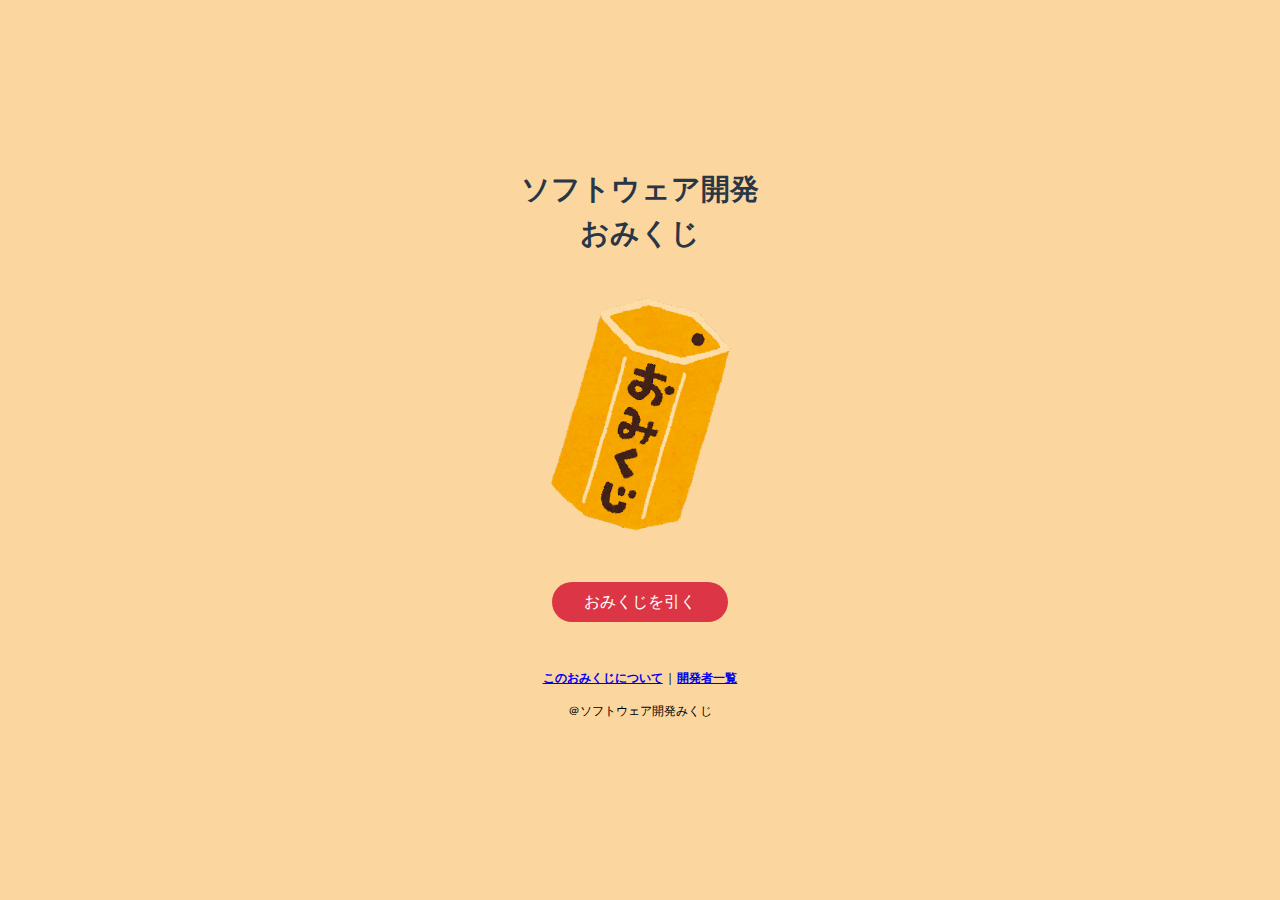
<file: index.html>
<!DOCTYPE html>
<html lang="ja">

<head>
  <meta charset="UTF-8">
  <meta name="keywords" content="">
  <meta name="description" content="">
  <meta name="viewport" content="width=device-width, initial-scale=1.0">
  <title>おみくじアプリ</title>
  <link rel="stylesheet" href="style.css">
</head>

<body>
  <main id="main">
    <header>
      <h1>ソフトウェア開発</h1>
      <h2>おみくじ</h2>
    </header>
    <section>
      <div class="section1">
        <a id="btn">おみくじを引く</a>
      </div>
      <div class="section2">
        <img class="img1" src="image/Omikuji.png" alt="おみくじイメージ画像">
      </div>
      <div id="result">
        <a href="page/page1.html">大吉</a>
        <a href="page/page2.html">中吉</a>
        <a href="page/page3.html">小吉</a>
        <a href="page/page4.html">末吉</a>
      </div>
      <div id="result"></div>
    </section>
    <footer>
      <div class="info">
        <a href="others/about.html">
          <p>このおみくじについて</p>
        </a>
        <p>|</p>
        <a href="others/developer.html">
          <p>開発者一覧</p>
        </a>
      </div>
      <p>＠ソフトウェア開発みくじ</p>
    </footer>
  </main>
</body>
<script src="main.js"></script>

</html>
</file>
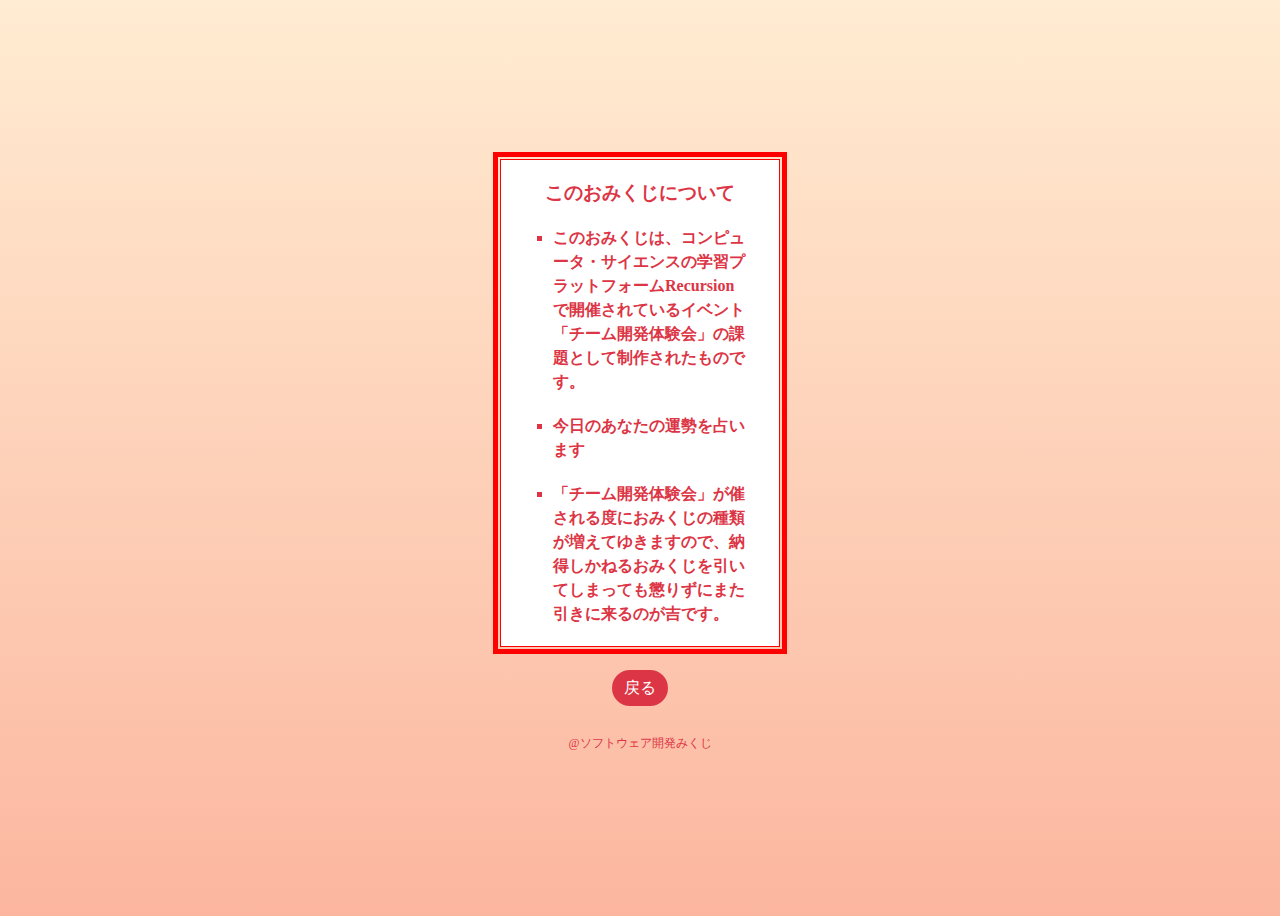
<file: about.html>
<!DOCTYPE html>
<html lang="ja">
<head>
  <meta charset="UTF-8">
  <meta name="viewport" content="width=device-width, initial-scale=1.0">
  <title>このおみくじについて</title>
  <link rel="stylesheet" href="about.css">
</head>
<body>
  <div>
    <main>
      <div class="content">
        <h3>このおみくじについて</h3>
        <ul class="about">
          <li>このおみくじは、コンピュータ・サイエンスの学習プラットフォームRecursionで開催されているイベント「チーム開発体験会」の課題として制作されたものです。</li>
          <li>今日のあなたの運勢を占います</li>
          <li>「チーム開発体験会」が催される度におみくじの種類が増えてゆきますので、納得しかねるおみくじを引いてしまっても懲りずにまた引きに来るのが吉です。</li>
        </ul>
      </div>
      <a href="index.html">
        <button>戻る</button>
      </a>
    </main>
    <footer>
      <p>@ソフトウェア開発みくじ</p>
    </footer>
  </div>
</body>
</html>
</file>
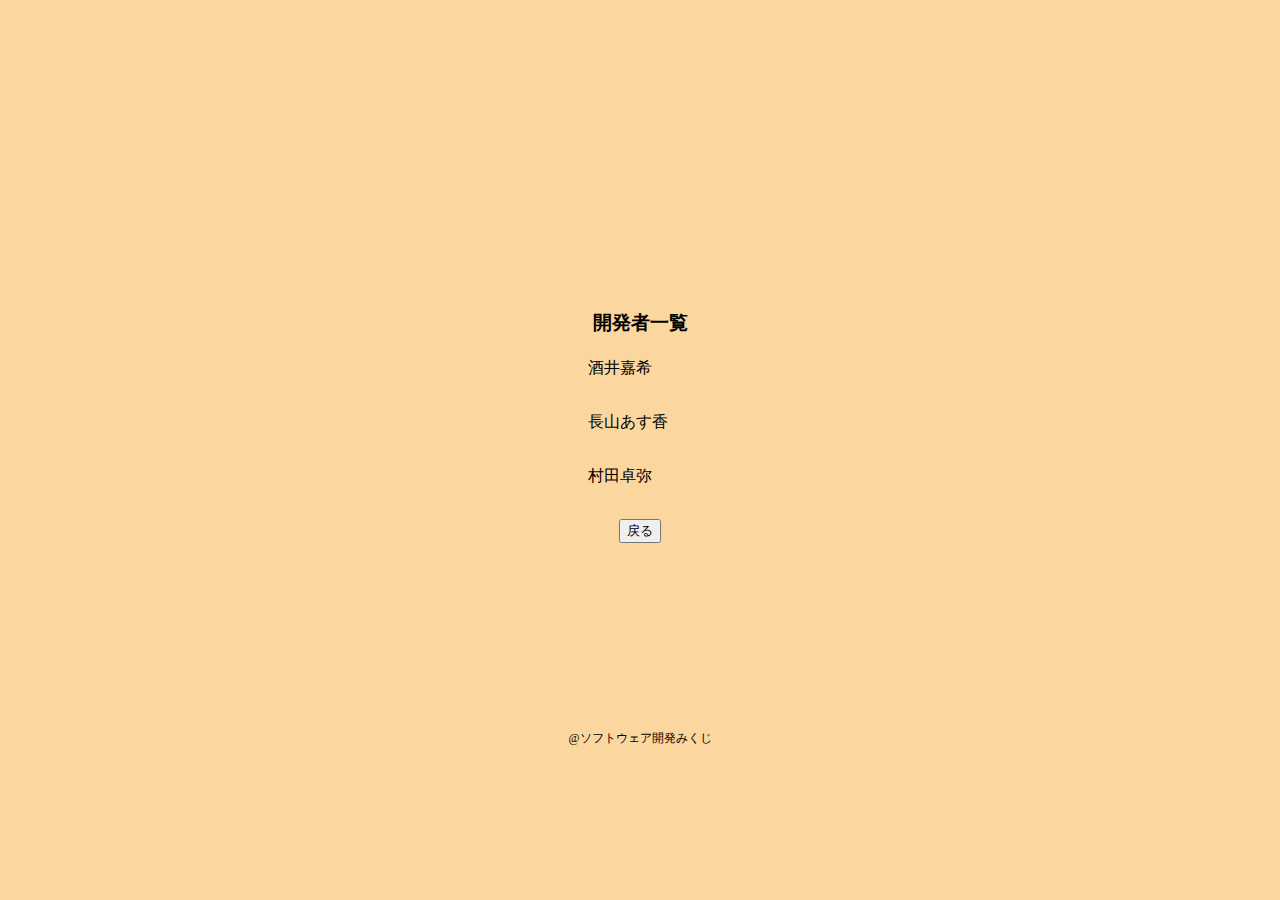
<file: developer.html>
<!DOCTYPE html>
<html lang="ja">
<head>
  <meta charset="UTF-8">
  <meta name="viewport" content="width=device-width, initial-scale=1.0">
  <title>開発者一覧</title>
  <link rel="stylesheet" href="style.css">
</head>
<div>
  <main>
    <div class="content">
      <h3>開発者一覧</h3>
      <ul class="list">
        <li>酒井嘉希</li>
        <li>長山あす香</li>
        <li>村田卓弥</li>
      </ul>
    </div>
    <a href="index.html">
      <button>戻る</button>
    </a>
  </main>
  <footer>
    <p>@ソフトウェア開発みくじ</p>
  </footer>
</div>
</html>
</file>
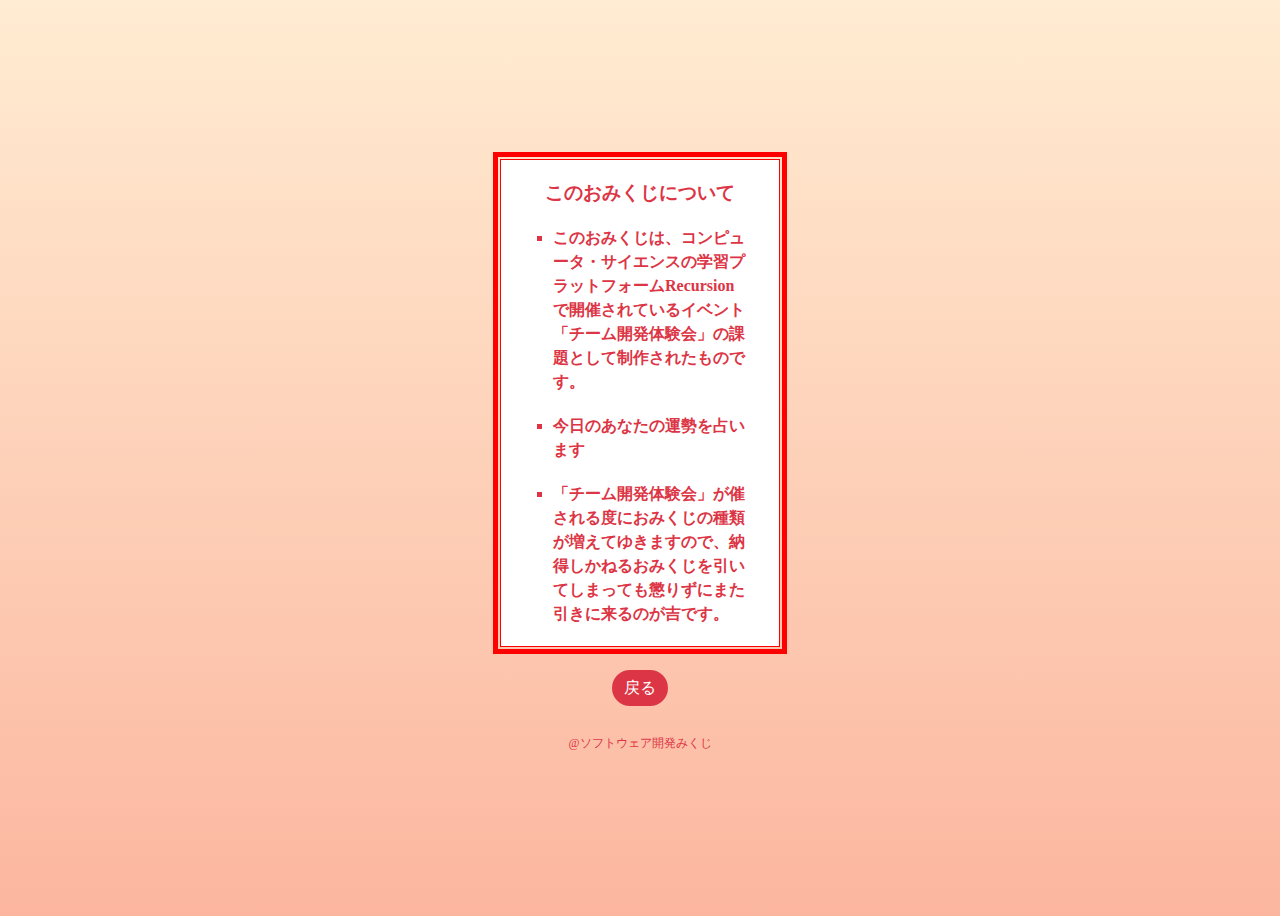
<file: others/about.html>
<!DOCTYPE html>
<html lang="ja">
<head>
  <meta charset="UTF-8">
  <meta name="viewport" content="width=device-width, initial-scale=1.0">
  <title>このおみくじについて</title>
  <link rel="stylesheet" href="about.css">
</head>
<body>
  <div>
    <main>
      <div class="content">
        <h3>このおみくじについて</h3>
        <ul class="about">
          <li>このおみくじは、コンピュータ・サイエンスの学習プラットフォームRecursionで開催されているイベント「チーム開発体験会」の課題として制作されたものです。</li>
          <li>今日のあなたの運勢を占います</li>
          <li>「チーム開発体験会」が催される度におみくじの種類が増えてゆきますので、納得しかねるおみくじを引いてしまっても懲りずにまた引きに来るのが吉です。</li>
        </ul>
      </div>
      <a href="#" onclick="history.back(-1);return false;">
        <button>戻る</button>
      </a>
    </main>
    <footer>
      <p>@ソフトウェア開発みくじ</p>
    </footer>
  </div>
</body>
</html>
</file>
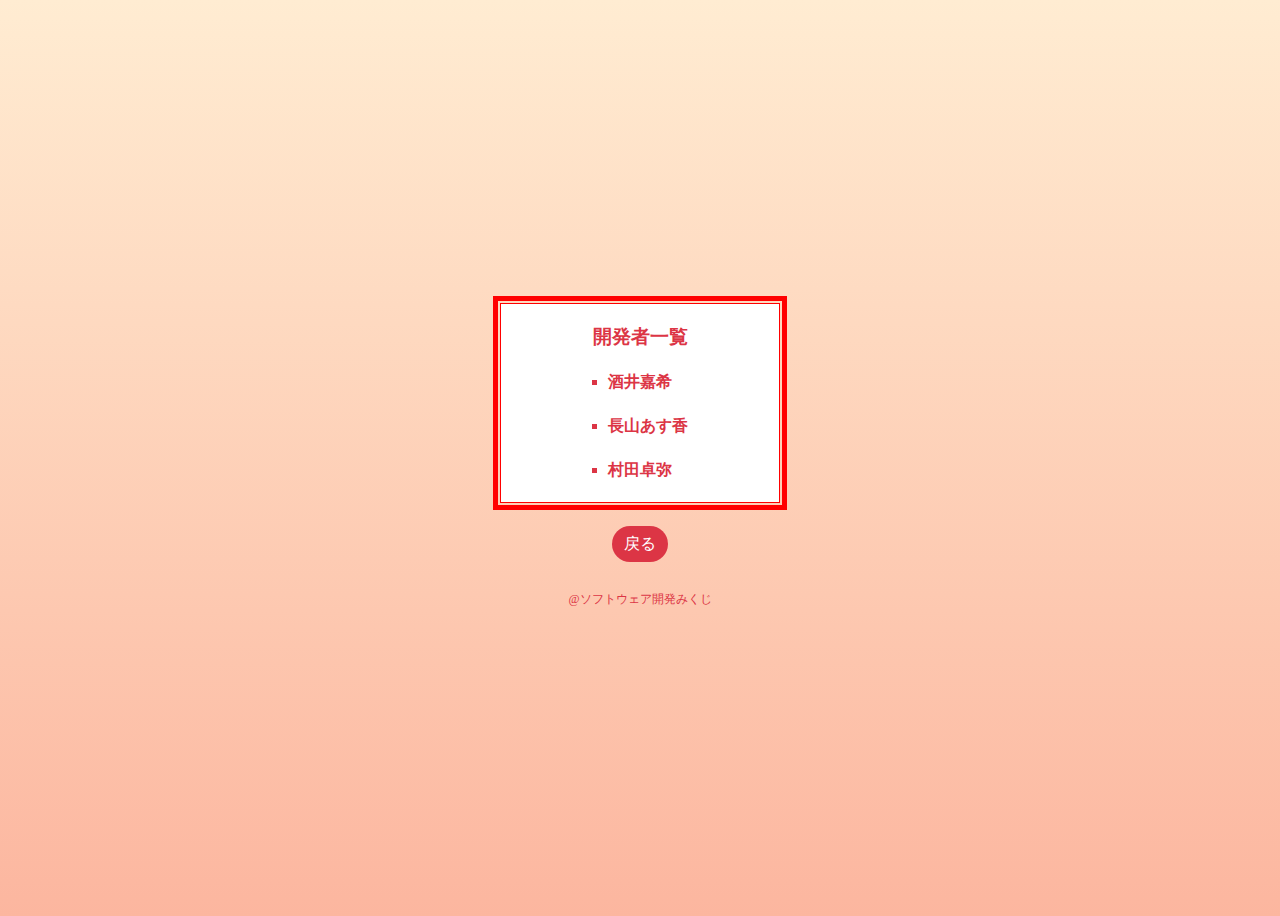
<file: others/developer.html>
<!DOCTYPE html>
<html lang="ja">
<head>
  <meta charset="UTF-8">
  <meta name="viewport" content="width=device-width, initial-scale=1.0">
  <title>開発者一覧</title>
  <link rel="stylesheet" href="developer.css">
</head>
<div>
  <main>
    <div class="content">
      <h3>開発者一覧</h3>
      <ul class="list">
        <li>酒井嘉希</li>
        <li>長山あす香</li>
        <li>村田卓弥</li>
      </ul>
    </div>
    <a href="#" onclick="history.back(-1);return false;">
      <button>戻る</button>
    </a>
  </main>
  <footer>
    <p>@ソフトウェア開発みくじ</p>
  </footer>
</div>
</html>
</file>
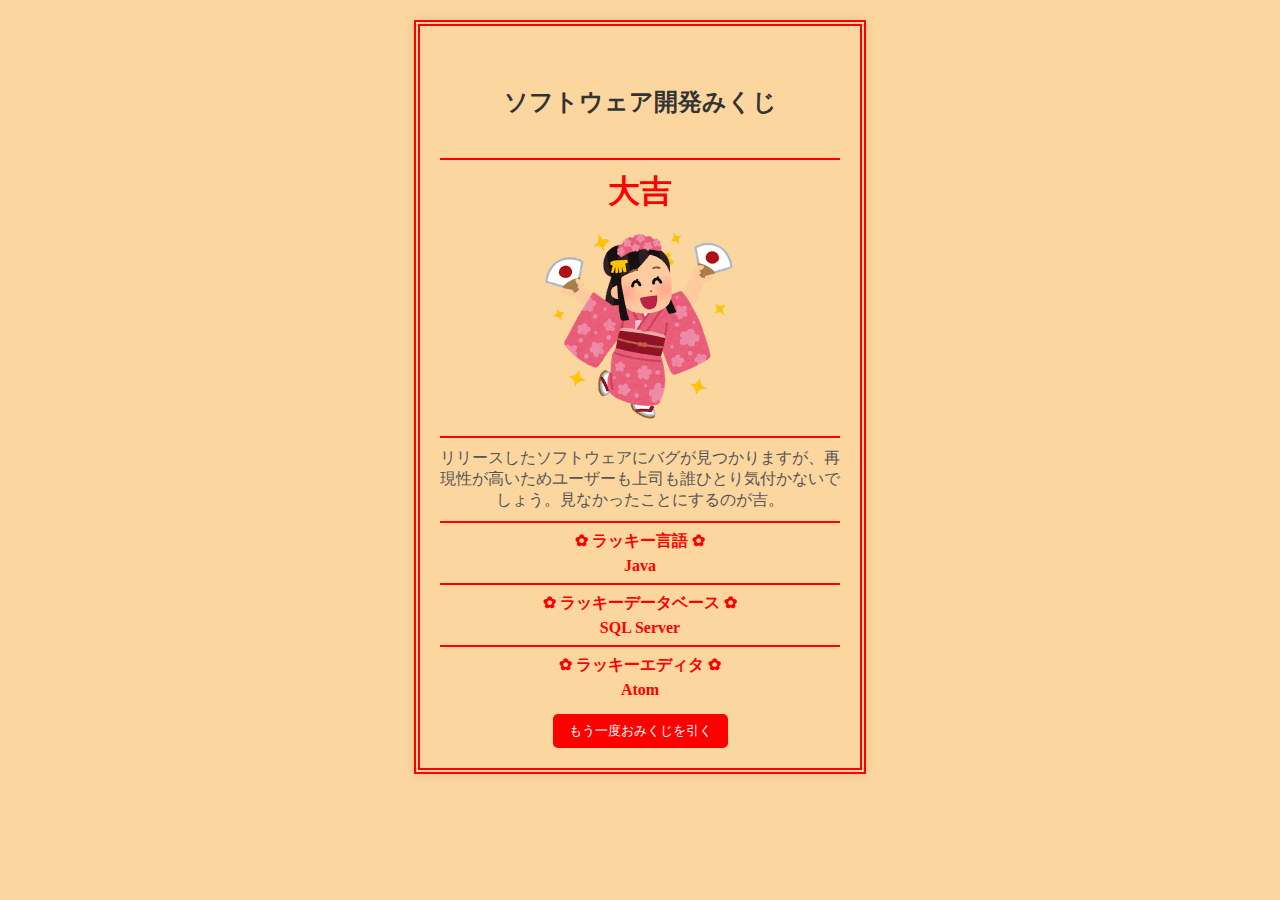
<file: page/page1.html>
<!DOCTYPE html>
<html lang="ja">

<head>
  <meta charset="UTF-8">
  <meta name="keywords" content="">
  <meta name="description" content="">
  <meta name="viewport" content="width=device-width, initial-scale=1.0">
  <title>おみくじアプリ</title>
  <link rel="stylesheet" href="page.css">
</head>
<body>
  <div class="omikuji-page" id="page1">
    <h5 class="omikuji-title">ソフトウェア開発みくじ</h5>
    <hr class="red-line">
    <h1 class="fortune-text" id="fortune-text">大吉</h1>
    <img class="picture" src="image/dance_yorokobi_mai_woman.png">
    <hr class="red-line">
    <p class="fortune-explanation" id="fortune-explanation">
      リリースしたソフトウェアにバグが見つかりますが、再現性が高いためユーザーも上司も誰ひとり気付かないでしょう。見なかったことにするのが吉。</p>
    <hr class="red-line">
    <p class="lucky-language">✿ ラッキー言語 ✿</p>
    <p class="lucky-language" id="lucky-language">Java</p>
    <hr class="red-line">
    <p class="lucky-database">✿ ラッキーデータベース ✿</p>
    <p class="lucky-database" id="lucky-database">SQL Server</p>
    <hr class="red-line">
    <p class="lucky-editor">✿ ラッキーエディタ ✿</p>
    <p class="lucky-editor" id="lucky-editor">Atom</p>
    <button id="repeat-omikuji" onclick="history.back(-1);return false;">もう一度おみくじを引く</button>
  </div>
</body>
</file>
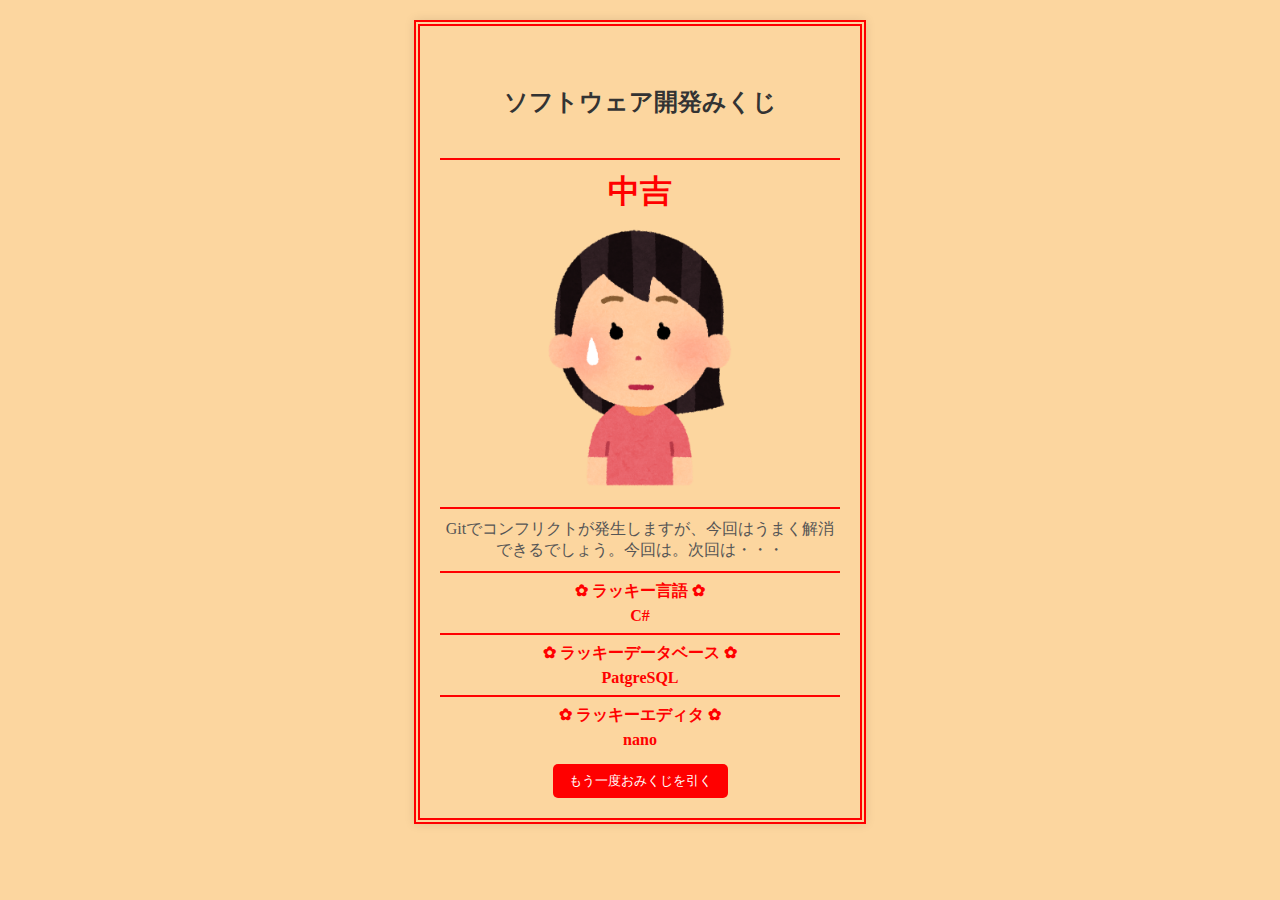
<file: page/page2.html>
<!DOCTYPE html>
<html lang="ja">

<head>
  <meta charset="UTF-8">
  <meta name="keywords" content="">
  <meta name="description" content="">
  <meta name="viewport" content="width=device-width, initial-scale=1.0">
  <title>おみくじアプリ</title>
  <link rel="stylesheet" href="page.css">
</head>
<body>
  <div class="omikuji-page" id="page2">
    <h5 class="omikuji-title">ソフトウェア開発みくじ</h5>
    <hr class="red-line">
    <h1 class="fortune-text" id="fortune-text">中吉</h1>
    <img class="picture" src="image/necchusyou_face_girl2.png">
    <hr class="red-line">
    <p class="fortune-explanation" id="fortune-explanation">Gitでコンフリクトが発生しますが、今回はうまく解消できるでしょう。今回は。次回は・・・</p>
    <hr class="red-line">
    <p class="lucky-language">✿ ラッキー言語 ✿</p>
    <p class="lucky-language" id="lucky-language">C#</p>
    <hr class="red-line">
    <p class="lucky-database">✿ ラッキーデータベース ✿</p>
    <p class="lucky-database" id="lucky-database">PatgreSQL</p>
    <hr class="red-line">
    <p class="lucky-editor">✿ ラッキーエディタ ✿</p>
    <p class="lucky-editor" id="lucky-editor">nano</p>
    <button id="repeat-omikuji" onclick="history.back(-1);return false;">もう一度おみくじを引く</button>
  </div>
</body>
</file>
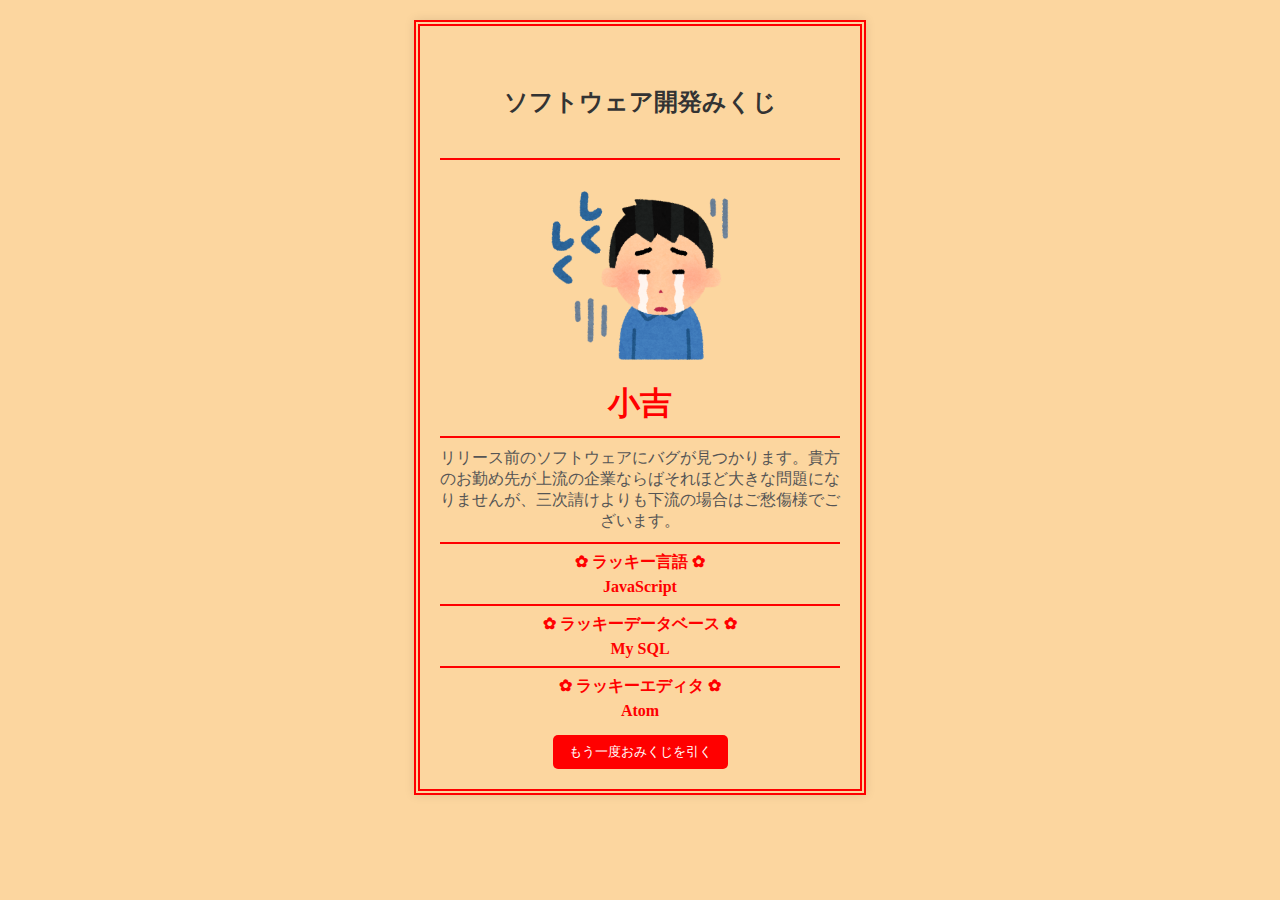
<file: page/page3.html>
<!DOCTYPE html>
<html lang="ja">

<head>
  <meta charset="UTF-8">
  <meta name="keywords" content="">
  <meta name="description" content="">
  <meta name="viewport" content="width=device-width, initial-scale=1.0">
  <title>おみくじアプリ</title>
  <link rel="stylesheet" href="page.css">
</head>
<body>
  <div class="omikuji-page" id="page3">
    <h5 class="omikuji-title">ソフトウェア開発みくじ</h5>
    <hr class="red-line">
    <img class="picture" src="image/hyoujou_text_man_shikushiku.png">
    <h1 class="fortune-text" id="fortune-text">小吉</h1>
    <hr class="red-line">
    <p class="fortune-explanation" id="fortune-explanation">
      リリース前のソフトウェアにバグが見つかります。貴方のお勤め先が上流の企業ならばそれほど大きな問題になりませんが、三次請けよりも下流の場合はご愁傷様でございます。</p>
    <hr class="red-line">
    <p class="lucky-language">✿ ラッキー言語 ✿</p>
    <p class="lucky-language" id="lucky-language">JavaScript</p>
    <hr class="red-line">
    <p class="lucky-database">✿ ラッキーデータベース ✿</p>
    <p class="lucky-database" id="lucky-database">My SQL</p>
    <hr class="red-line">
    <p class="lucky-editor">✿ ラッキーエディタ ✿</p>
    <p class="lucky-editor" id="lucky-editor">Atom</p>
    <button id="repeat-omikuji" onclick="history.back(-1);return false;">もう一度おみくじを引く</button>
  </div>
</body>
</file>
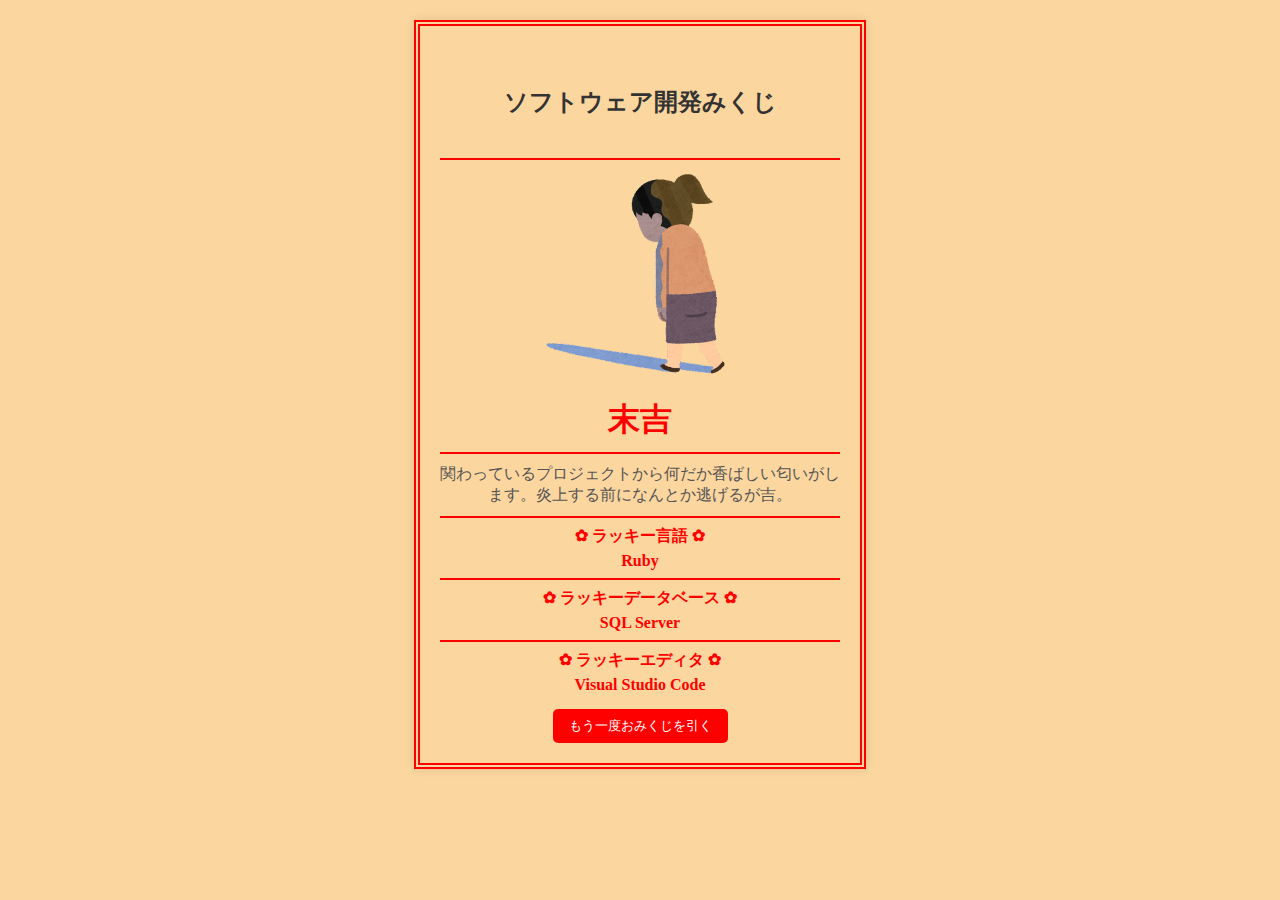
<file: page/page4.html>
<!DOCTYPE html>
<html lang="ja">

<head>
  <meta charset="UTF-8">
  <meta name="keywords" content="">
  <meta name="description" content="">
  <meta name="viewport" content="width=device-width, initial-scale=1.0">
  <title>おみくじアプリ</title>
  <link rel="stylesheet" href="page.css">
</head>
<body>
  <div class="omikuji-page" id="page4">
    <h5 class="omikuji-title">ソフトウェア開発みくじ</h5>
    <hr class="red-line">
    <img class="picture" src="image/tobotobo_aruku_woman.png">
    <h1 class="fortune-text" id="fortune-text">末吉</h1>
    <hr class="red-line">
    <p class="fortune-explanation" id="fortune-explanation">関わっているプロジェクトから何だか香ばしい匂いがします。炎上する前になんとか逃げるが吉。</p>
    <hr class="red-line">
    <p class="lucky-language">✿ ラッキー言語 ✿</p>
    <p class="lucky-language" id="lucky-language">Ruby</p>
    <hr class="red-line">
    <p class="lucky-database">✿ ラッキーデータベース ✿</p>
    <p class="lucky-database" id="lucky-database">SQL Server</p>
    <hr class="red-line">
    <p class="lucky-editor">✿ ラッキーエディタ ✿</p>
    <p class="lucky-editor" id="lucky-editor">Visual Studio Code</p>
    <button id="repeat-omikuji" onclick="history.back(-1);return false;">もう一度おみくじを引く</button>
  </div>
</body>
</file>
<file: style.css>
body {
    height: 100vh;
    display: flex;
    justify-content: center;
    align-items: center;
    text-align: center;
    font-family: 'Yuji Syuku', serif;
    line-height: 1.5;
    background-color: #fcd69f;
    margin: 0;
}

main {
    margin: 0 auto;
    width: 50%;
    padding-top: 150px;
    padding-bottom: 150px;
}

header {
    text-align: center;
}

h1,
h2 {
    margin: 0 auto;
    font-size: calc(1rem + 1vw);
    font-family: 'Yuji Syuku', serif;
    color: #293646;
}

section {
    display: flex;
    justify-content: center;
    flex-direction: column-reverse;
    align-items: center;
}

.section1 a {
    color: white;
    font-family: 'Yuji Syuku', serif;
    position: relative;
    display: inline-block;
    padding: 0.5rem 2rem;
    cursor: pointer;
    background-color: #dc3545;
    list-style: none;
    text-decoration: none;
    border-radius: 100vh;
}

.section1 a:hover {
    background-color: #487e02;
}

.section1:hover + .section2 {
    animation: shake 0.4s ease;
}

@keyframes shake {
    0% {transform: rotate(0);}
    16% {transform: rotate(12deg);}
    32% {transform: rotate(-10deg);}
    48% {transform: rotate(8deg);}
    64% {transform: rotate(-6deg);}
    80% {transform: rotate(4deg);}
    96% {transform: rotate(-2deg);}
    100% {transform: rotate(0deg);}
}


footer {
    padding-top: 2em;
    text-align: center;
}

.footer1 {
    display: inline-block;
}

.img1 {
    padding-top: 2.5em;
    padding-bottom: 2.5em;
    height: 15rem;
}

ul {
    margin: 0 auto;
    padding: 0;
}

li:nth-child(1) {
    list-style: none;
    text-decoration: none;
    float: left;
    font-family: 'Yuji Syuku', serif;
    padding-bottom: 30px;
}

li:nth-child(2) {
    list-style: none;
    text-decoration: none;
    float: left;
    color: black;
    font-family: 'Yuji Syuku', serif;
    padding-bottom: 30px;
}

li:nth-child(3) {
    list-style: none;
    text-decoration: none;
    float: left;
    font-family: 'Yuji Syuku', serif;
    padding-bottom: 30px;
}

li:nth-child(4) {
    list-style: none;
    padding: 0;
    clear: both;
    font-size: 0.8em;
    color: black;
    font-family: 'Yuji Syuku', serif;
}

.footer1 p:nth-child(1) {
    margin: 0;
    padding: 0 1em 0 1em;
}

.footer1 a:nth-child(1) {
    text-decoration: none;
    font-size: 0.8em;
    color: black;
    font-family: 'Yuji Syuku', serif;
}

#btn2 {
    cursor: pointer;
}

#result {
    display: none;
}



.container {
    display: flex;
    flex-flow: column;
    align-items: center;
}

footer {
    font-size: 12px;
}

.info {
    display: flex;
    justify-content: center;
    font-weight: bold;
    margin-top: 20px;
}

.info p {
    margin: 3px;
}
</file>
<file: about.css>
* {
  box-sizing: border-box;
  text-decoration: none;
  color: #dc3545;
}

body {
  height: 100vh;
  display: flex;
  justify-content: center;
  align-items: center;
  text-align: center;
  font-family: 'Yuji Syuku', serif;
  line-height: 1.5;

  background-image: linear-gradient(to bottom, #ffecd2 0%, #fcb69f 100%);
}

h1 {
  font-size: 29px;
}

.top-img img {
  width: 70%;
}

button {
  all: unset;
  background: #dc3545;
  border-radius: 50px;
  color: #fff;
  text-align: center;
  padding: 6px 12px;
  margin: 16px 0;
}
button:hover {
  background-color: #af2735;
}
/* =========================== */
footer {
  font-size: 12px;
}
.info {
  display: flex;
  justify-content: center;
  font-weight: bold;
  margin-top: 20px;
}
.info p {
  margin: 3px;
}
/* ============================ */

#omikuzi {
  display: none;
  position: fixed;
  z-index: 1;
  top: 5%;
  width: 280px;
  overflow: auto;
  background-color: #fff;
  padding: 2% 1%;

  left: 50%; /* 中央に配置するために追加 */
  transform: translateX(-50%); /* 中央に配置するために追加 */
  max-height: 90vh; /* 最大の高さを設定 */
  overflow-y: auto; /* 縦方向にスクロール可能にする */

  border: solid 1px #ff0000;
	outline: solid 5px #ff0000;
	outline-offset: 2px;
	/* margin: 7% 0; */
}

.line {
  border-top: 1px solid #dc3545;
  margin: 0 auto;
}

.title {
  font-size: 70px;
  margin: 10px 0;
  font-weight: bold;
}
.lucky-text {
  width: 80%;
  margin: 20px auto;
}

#comment {
  width: 95%;
  margin: 15px auto;
}

/* ============ */
.content {
  border: solid 1px #ff0000;
	outline: solid 5px #ff0000;
	outline-offset: 2px;
	margin: 7px;
  padding: 0 20px;
  width: 280px;
  background-color: #fff;
  font-weight: bold;
}

.content ul {
  list-style: square; 
  text-align: left;
  padding-left: 18px;
  margin: auto;
}
.content li {
  margin: 10px 0;
  padding-bottom: 10px;
}
.about {
  width: 210px;
}
.list {
  width: 100px;
  margin: auto;
}
</file>
<file: others/about.css>
* {
  box-sizing: border-box;
  text-decoration: none;
  color: #dc3545;
}

body {
  height: 100vh;
  display: flex;
  justify-content: center;
  align-items: center;
  text-align: center;
  font-family: 'Yuji Syuku', serif;
  line-height: 1.5;
  background-image: linear-gradient(to bottom, #ffecd2 0%, #fcb69f 100%);
}

h1 {
  font-size: 29px;
}

.top-img img {
  width: 70%;
}

button {
  all: unset;
  background: #dc3545;
  border-radius: 50px;
  color: #fff;
  text-align: center;
  padding: 6px 12px;
  margin: 16px 0;
}
button:hover {
  background-color: #af2735;
}
/* =========================== */
footer {
  font-size: 12px;
}
.info {
  display: flex;
  justify-content: center;
  font-weight: bold;
  margin-top: 20px;
}
.info p {
  margin: 3px;
}
/* ============================ */

#omikuzi {
  display: none;
  position: fixed;
  z-index: 1;
  top: 5%;
  width: 280px;
  overflow: auto;
  background-color: #fff;
  padding: 2% 1%;

  left: 50%; /* 中央に配置するために追加 */
  transform: translateX(-50%); /* 中央に配置するために追加 */
  max-height: 90vh; /* 最大の高さを設定 */
  overflow-y: auto; /* 縦方向にスクロール可能にする */

  border: solid 1px #ff0000;
	outline: solid 5px #ff0000;
	outline-offset: 2px;
	/* margin: 7% 0; */
}

.line {
  border-top: 1px solid #dc3545;
  margin: 0 auto;
}

.title {
  font-size: 70px;
  margin: 10px 0;
  font-weight: bold;
}
.lucky-text {
  width: 80%;
  margin: 20px auto;
}

#comment {
  width: 95%;
  margin: 15px auto;
}

/* ============ */
.content {
  border: solid 1px #ff0000;
	outline: solid 5px #ff0000;
	outline-offset: 2px;
	margin: 7px;
  padding: 0 20px;
  width: 280px;
  background-color: #fff;
  font-weight: bold;
}

.content ul {
  list-style: square; 
  text-align: left;
  padding-left: 18px;
  margin: auto;
}
.content li {
  margin: 10px 0;
  padding-bottom: 10px;
}
.about {
  width: 210px;
}
.list {
  width: 100px;
  margin: auto;
}
</file>
<file: others/developer.css>
* {
  box-sizing: border-box;
  text-decoration: none;
  color: #dc3545;
}

body {
  height: 100vh;
  display: flex;
  justify-content: center;
  align-items: center;
  text-align: center;
  font-family: 'Yuji Syuku', serif;
  line-height: 1.5;
  background-image: linear-gradient(to bottom, #ffecd2 0%, #fcb69f 100%);
}

h1 {
  font-size: 29px;
}

.top-img img {
  width: 70%;
}

button {
  all: unset;
  background: #dc3545;
  border-radius: 50px;
  color: #fff;
  text-align: center;
  padding: 6px 12px;
  margin: 16px 0;
}
button:hover {
  background-color: #af2735;
}
/* =========================== */
footer {
  font-size: 12px;
}
.info {
  display: flex;
  justify-content: center;
  font-weight: bold;
  margin-top: 20px;
}
.info p {
  margin: 3px;
}
/* ============================ */

#omikuzi {
  display: none;
  position: fixed;
  z-index: 1;
  top: 5%;
  width: 280px;
  overflow: auto;
  background-color: #fff;
  padding: 2% 1%;

  left: 50%; /* 中央に配置するために追加 */
  transform: translateX(-50%); /* 中央に配置するために追加 */
  max-height: 90vh; /* 最大の高さを設定 */
  overflow-y: auto; /* 縦方向にスクロール可能にする */

  border: solid 1px #ff0000;
	outline: solid 5px #ff0000;
	outline-offset: 2px;
	/* margin: 7% 0; */
}

.line {
  border-top: 1px solid #dc3545;
  margin: 0 auto;
}

.title {
  font-size: 70px;
  margin: 10px 0;
  font-weight: bold;
}
.lucky-text {
  width: 80%;
  margin: 20px auto;
}

#comment {
  width: 95%;
  margin: 15px auto;
}

/* ============ */
.content {
  border: solid 1px #ff0000;
	outline: solid 5px #ff0000;
	outline-offset: 2px;
	margin: 7px;
  padding: 0 20px;
  width: 280px;
  background-color: #fff;
  font-weight: bold;
}

.content ul {
  list-style: square; 
  text-align: left;
  padding-left: 18px;
  margin: auto;
}
.content li {
  margin: 10px 0;
  padding-bottom: 10px;
}
.about {
  width: 210px;
}
.list {
  width: 100px;
  margin: auto;
}
</file>
<file: page/page.css>
body {
  display: flex;
  justify-content: center;
  font-family: 'Yuji Syuku', serif;
  background-color: #fcd69f;
  margin: 0;
}

/* おみくじページのスタイル */
.omikuji-page {
  border: 6px double red;
  padding: 20px;
  text-align: center;
  max-width: 400px;
  margin: 20px;
  box-shadow: 0 0 10px rgba(0, 0, 0, 0.1);
}

/* おみくじタイトルのスタイル */
.omikuji-title {
  font-size: 1.5rem;
  color: #333;
}

/* 赤いラインのスタイル */
.red-line {
  border: 1px solid red;
}

/* 運勢テキストのスタイル */
.fortune-text {
  font-size: 2rem;
  margin: 10px 0;
  color: red;
}

/* おみくじの画像スタイル */
.picture {
  max-width: 50%;
  height: auto;
  margin: 0 auto;
  border-radius: 5px;
}

/* 運勢説明のスタイル */
.fortune-explanation {
  margin: 10px 0;
  color: #555;
}

/* ラッキー言語、データベース、エディタのスタイル */
.lucky-language,
.lucky-database,
.lucky-editor {
  font-weight: bold;
  margin: 5px 0;
  color: red;
}

/* おみくじを引き直すボタンのスタイル */
#repeat-omikuji {
  margin-top: 10px;
  padding: 8px 16px;
  background-color: red;
  color: #fff;
  border: none;
  border-radius: 5px;
  cursor: pointer;
  transition: background-color 0.3s ease;
}

/* おみくじを引き直すボタンのホバースタイル */
#repeat-omikuji:hover {
  background-color: rgb(247, 111, 111);
  /* ホバー時に色が変わる */
}
</file>
